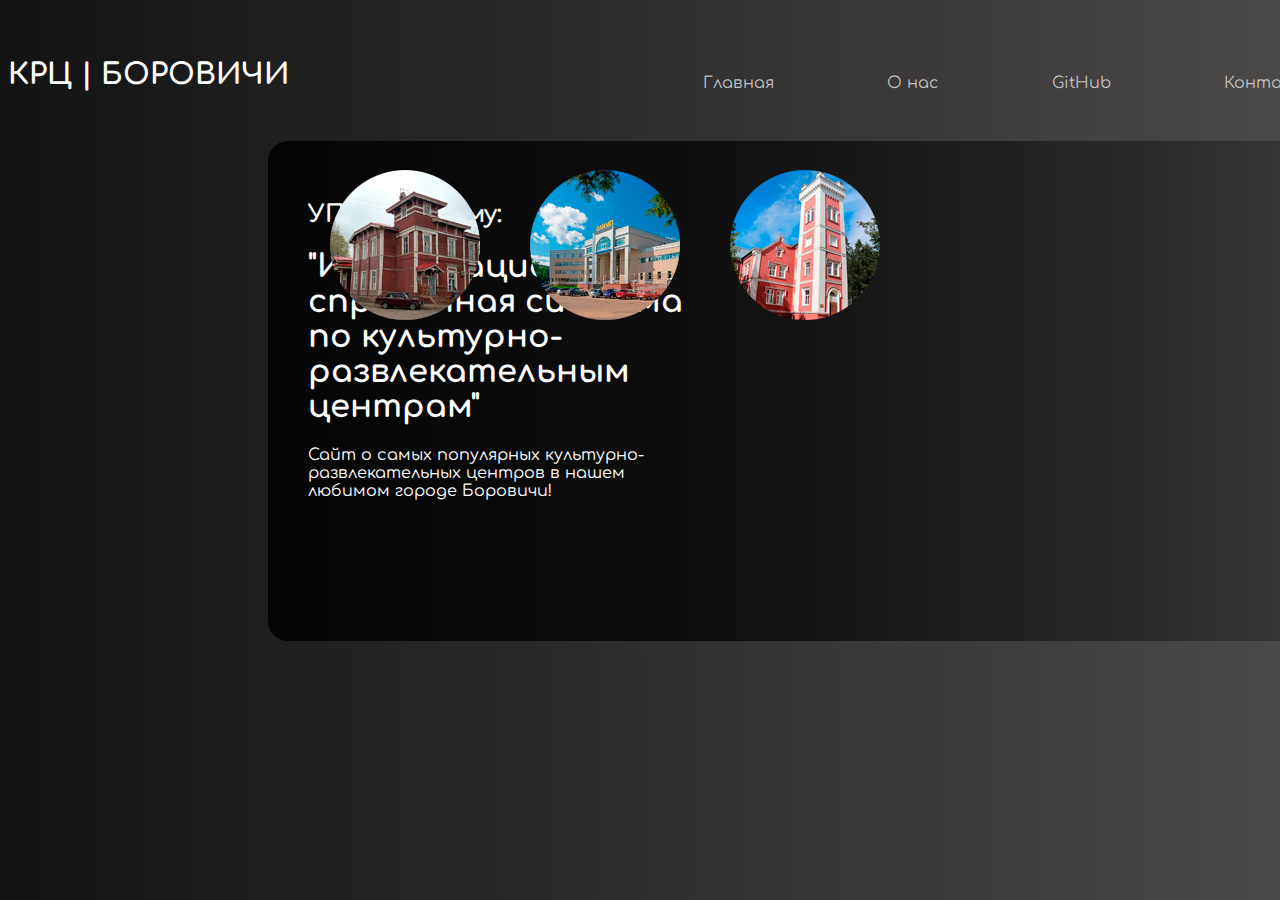
<file: index.html>
<!DOCTYPE html>
<html lang="ru">

<head>
    <meta charset="UTF-8">
    <link rel="stylesheet" href="assets/css/main.css">
    <title>КРЦ | Боровичи</title>
</head>

<body class="wrapper">
    <div>
        <header class="container">
            <span class="logo">КРЦ | Боровичи</span>
            <nav>
                <ul>
                    <li class="active"><a href="index.html">Главная</a></li>
                    <li ><a href="about.html">О нас</a></li>
                    <li><a href="https://github.com/tHere1sh0p3/Vito.site.zov">GitHub</a></li>
                    <li><a href="contacts.html">Контакты</a></li>
                </ul>
            </nav>
        </header>
        <div class="hero most">
            <div class="hero---info text">
                <h2>УП 05 на тему:</h2>
                <h1>"Информационно-справочная система по культурно-развлекательным центрам"</h1>
                <p>Сайт о самых популярных культурно-развлекательных центров в нашем любимом городе Боровичи!</p>
                
            </div>
        </div>
        <div class="social-icons">
                    <div class="icon">
                        <a class="a-center" href="vokzal.html">
                            <img src="assets/img/vokzal-icon.png">
                        </a>
                    </div>
                    <div class="icon">
                        <a class="a-center" href="olimp.html">
                            <img src="assets/img/olimp-icon.png">
                        </a>
                    </div>
                    <div class="icon">
                        <a class="a-center" href="usadiba.html">
                            <img src="assets/img/uasdiba-icon.png">
                        </a>
                    </div>
                </div>
    </div>
</body>

</html>
</file>
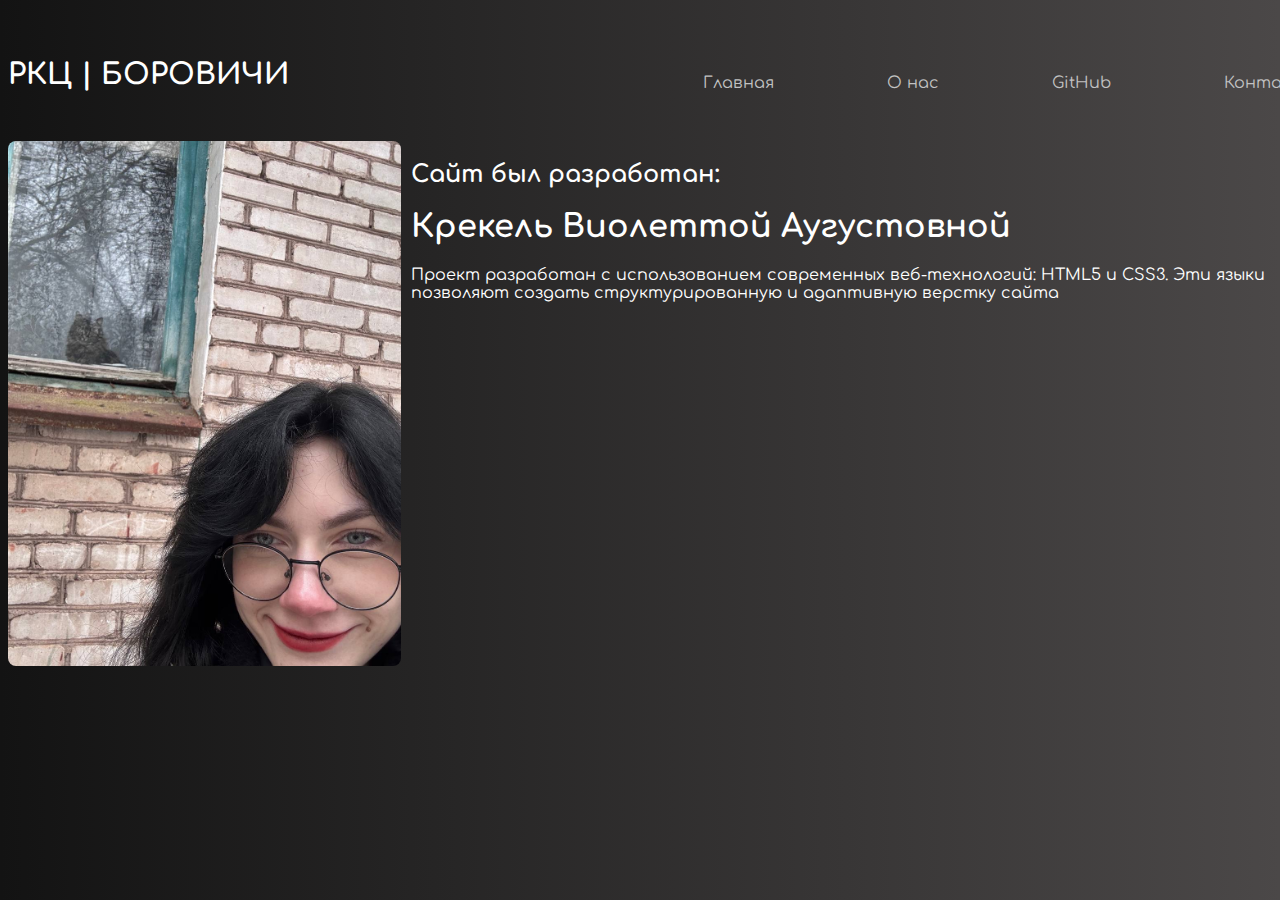
<file: about.html>
<!DOCTYPE html>
<html lang="ru">

<head>
    <meta charset="UTF-8">
    <link rel="stylesheet" href="assets/css/main.css">
    <title>РКЦ | Боровичи</title>
</head>

<body class="wrapper">
    <div>
        <header class="container">
            <span class="logo">РКЦ | Боровичи</span>
            <nav>
                <ul>
                    <li><a href="index.html">Главная</a></li>
                    <li class="active"><a href="about.html">О нас</a></li>
                    <li><a href="https://github.com/tHere1sh0p3/Vito.site.zov">GitHub</a></li>
                    <li><a href="contacts.html">Контакты</a></li>
                </ul>
            </nav>
        </header>
    </div>
    <div class="container">
        <img class="img-vito" src="assets/img/vito.jpg" alt="">
        <div class="vito-text">
            <h2>Сайт был разработан:</h2>
            <h1>Крекель Виолеттой Аугустовной</h1>
            <p>Проект разработан с использованием современных веб-технологий: HTML5 и CSS3. Эти языки позволяют создать структурированную и адаптивную верстку сайта</p>
            
        </div>
    </div>
</body>
</html>
</file>
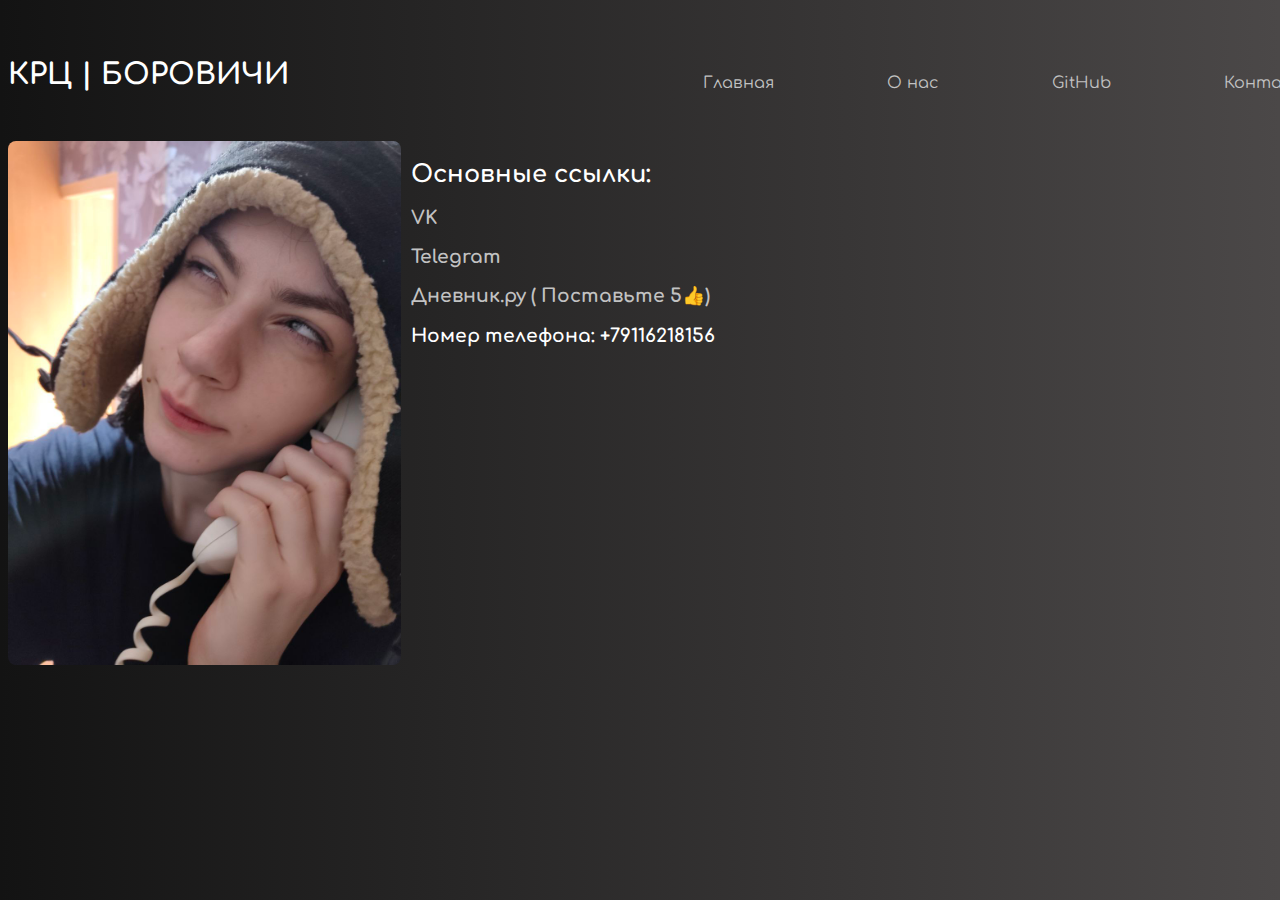
<file: contacts.html>
<!DOCTYPE html>
<html lang="ru">

<head>
    <meta charset="UTF-8">
    <link rel="stylesheet" href="assets/css/main.css">
    <title>КРЦ | Боровичи</title>
</head>

<body class="wrapper">
    <div>
        <header class="container">
            <span class="logo">КРЦ | Боровичи</span>
            <nav>
                <ul>
                    <li><a href="index.html">Главная</a></li>
                    <li><a href="about.html">О нас</a></li>
                    <li><a href="https://github.com/tHere1sh0p3/Vito.site.zov">GitHub</a></li>
                    <li class="active"><a href="contacts.html">Контакты</a></li>
                </ul>
            </nav>
        </header>
    </div>
    <div class="container">
        <img class="img-vito" src="assets/img/contacts.jpg" alt="">
        
        <div class="vito-text">
            <div class="container contacts-text">
                <h2>Основные ссылки:</h2>
                <h3><a href="https://vk.com/neklysha">VK</a></h3>
                <h3><a href="https://t.me/neklysha">Telegram</a></h3>
                <h3><a href="https://dnevnik.ru/v2/r/novgorod/user/user?user=1000012646452">Дневник.ру ( Поставьте
                        5👍)</a></h3>
                <h3>Номер телефона: +79116218156</h3>
            </div>
</body>

</html>
</file>
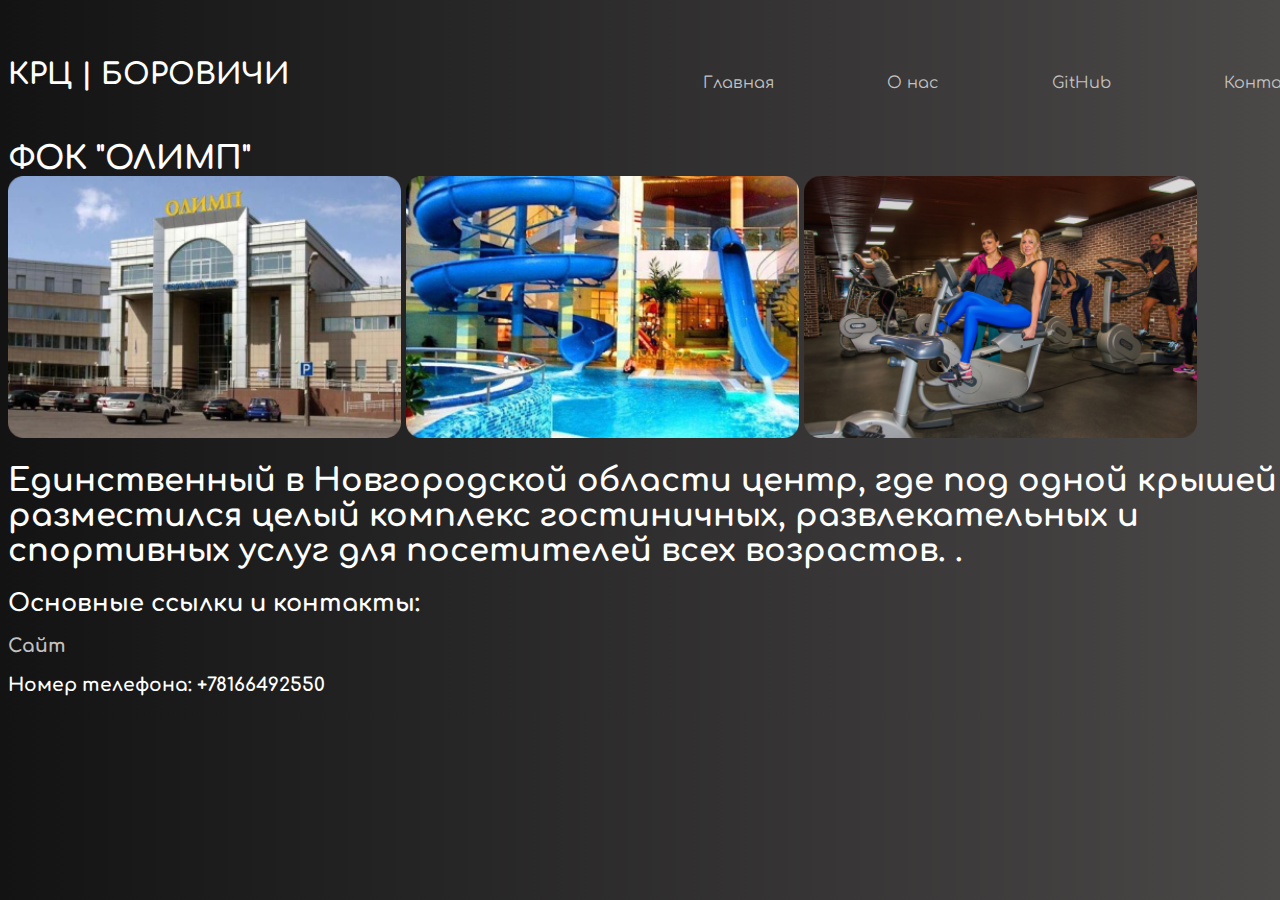
<file: olimp.html>
<!DOCTYPE html>
<html lang="ru">

<head>
    <meta charset="UTF-8">
    <link rel="stylesheet" href="assets/css/main.css">
    <title>КРЦ | Боровичи</title>
</head>

<body class="wrapper">
    <div>
        <header class="container">
            <span class="logo">КРЦ | Боровичи</span>
            <nav>
                <ul>
                    <li class="active"><a href="index.html">Главная</a></li>
                    <li><a href="about.html">О нас</a></li>
                    <li><a href="https://github.com/tHere1sh0p3/Vito.site.zov">GitHub</a></li>
                    <li><a href="contacts.html">Контакты</a></li>
                </ul>
            </nav>
        </header>
    </div>
    <h1 class="container contacts-text"> ФОК "ОЛИМП"</h1>
    <div class="container">
        <img class="img-vokzal" src="assets/img/olimp1.png" alt="">
        <img class="img-vokzal" src="assets/img/olimp2.png" alt="">
        <img class="img-vokzal" src="assets/img/olimp3.png" alt="">
        <div class="vokzal-text">
            <div class="">
                <h1>Единственный в Новгородской области центр, где под одной крышей разместился целый комплекс гостиничных, развлекательных и спортивных услуг для посетителей всех возрастов. .</h1>
                <h2>Основные ссылки и контакты:</h2>
                <h3><a href="https://%D0%B1%D0%BA%D0%BE.%D1%80%D1%84/olimp">Сайт</a></h3>
                <h3>Номер телефона: +78166492550</h3>
            </div>
        </div>
    </div>
</body>
</html>
</file>
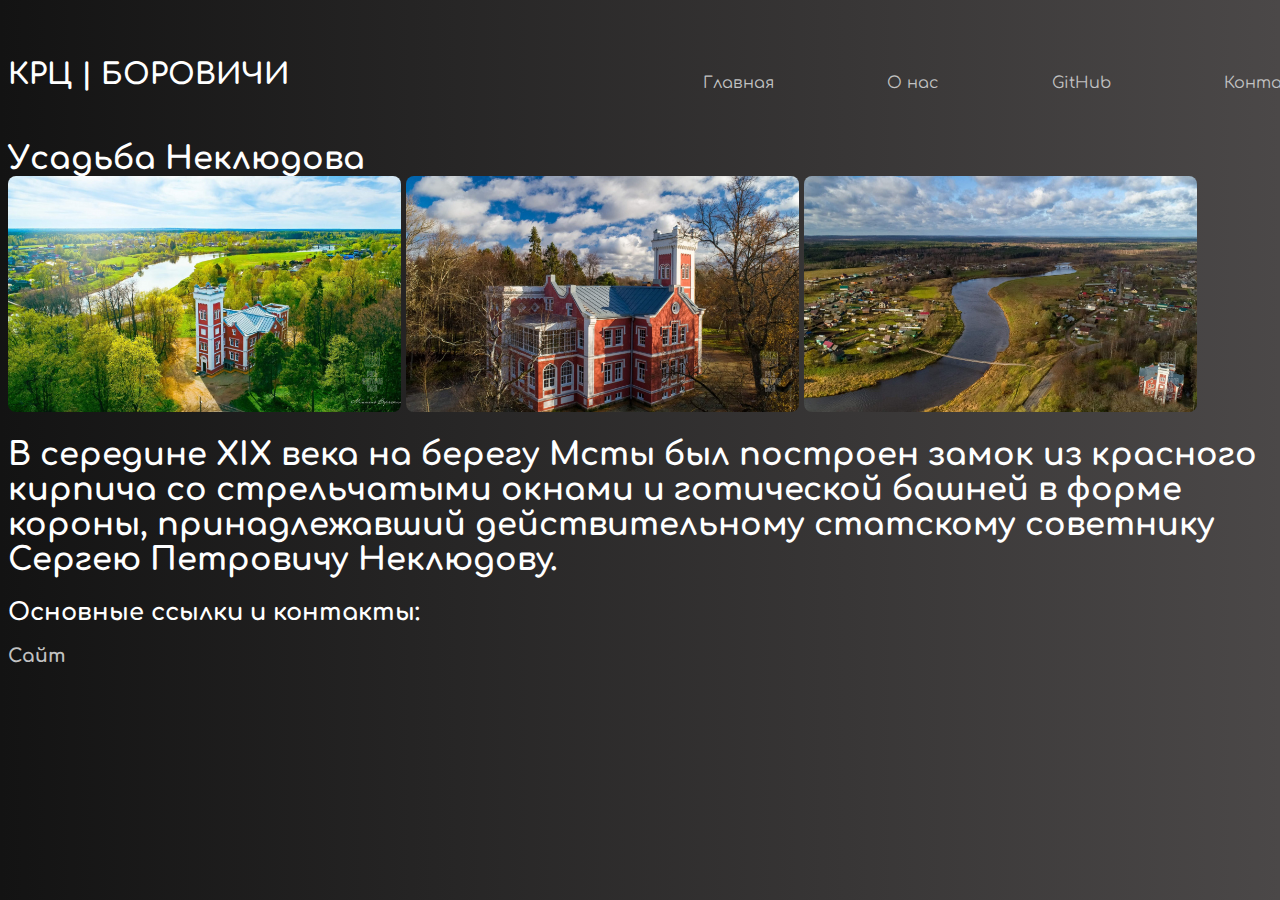
<file: usadiba.html>
<!DOCTYPE html>
<html lang="ru">

<head>
    <meta charset="UTF-8">
    <link rel="stylesheet" href="assets/css/main.css">
    <title>КРЦ | Боровичи</title>
</head>

<body class="wrapper">
    <div>
        <header class="container">
            <span class="logo">КРЦ | Боровичи</span>
            <nav>
                <ul>
                    <li class="active"><a href="index.html">Главная</a></li>
                    <li><a href="about.html">О нас</a></li>
                    <li><a href="https://github.com/tHere1sh0p3/Vito.site.zov">GitHub</a></li>
                    <li><a href="contacts.html">Контакты</a></li>
                </ul>
            </nav>
        </header>
    </div>
    <h1 class="container contacts-text">Усадьба Неклюдова</h1>
    <div class="container">
        <img class="img-vokzal" src="assets/img/usadiba1.jpg" alt="">
        <img class="img-vokzal" src="assets/img/usadiba2.jpg" alt="">
        <img class="img-vokzal" src="assets/img/usadiba3.jpg" alt="">
        <div class="vokzal-text">
            <div class="">
                <h1>В середине XIX века на берегу Мсты был построен замок из красного кирпича со стрельчатыми окнами и готической башней в форме короны, принадлежавший действительному статскому советнику Сергею Петровичу Неклюдову.</h1>
                <h2>Основные ссылки и контакты:</h2>
                <h3><a href="https://novgorod.travel/guides/priroda/usadba-neklyudova-gverstyanka-vakhtera-/">Сайт</a></h3>
            </div>
        </div>
    </div>
</body>
</html>
</file>
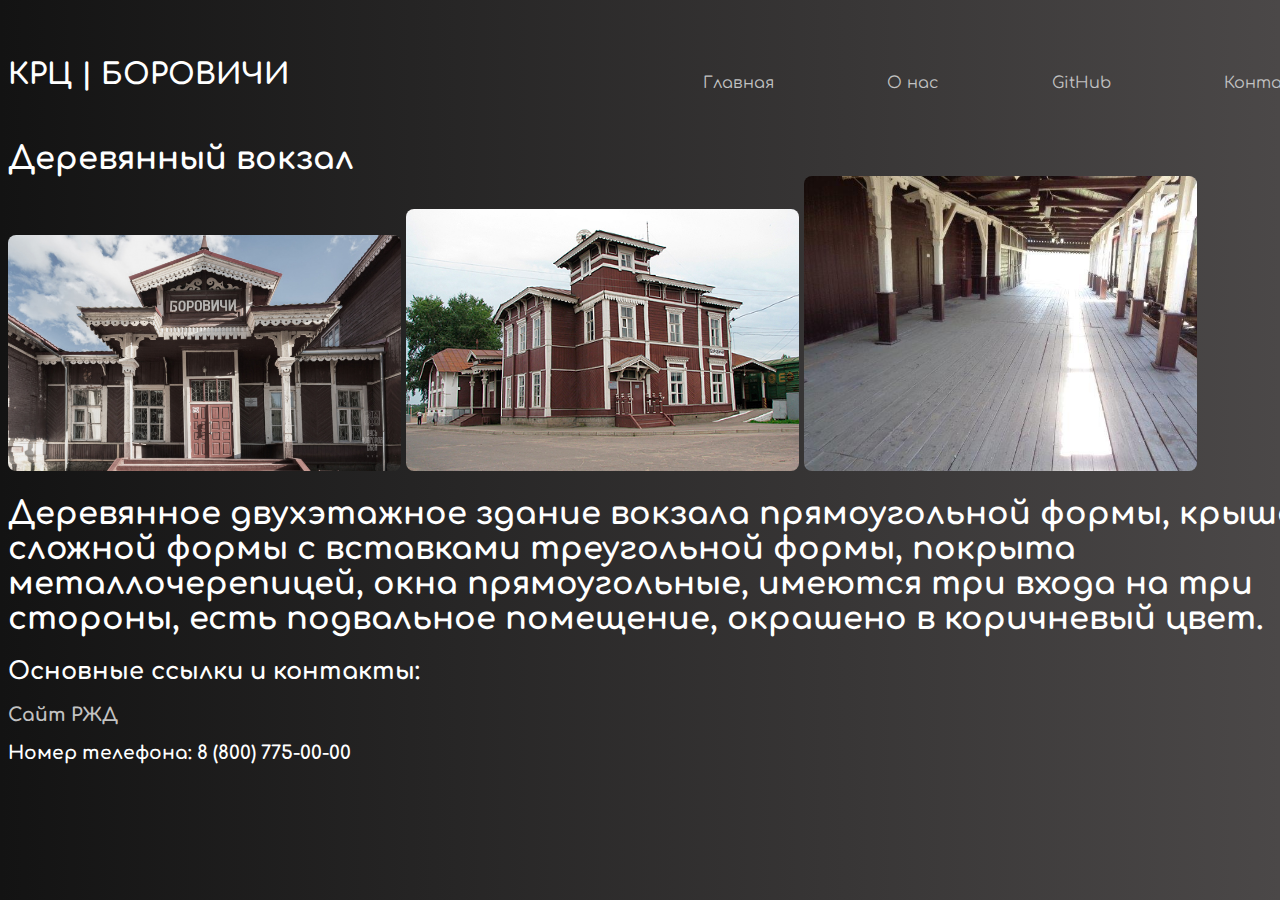
<file: vokzal.html>
<!DOCTYPE html>
<html lang="ru">

<head>
    <meta charset="UTF-8">
    <link rel="stylesheet" href="assets/css/main.css">
    <title>КРЦ | Боровичи</title>
</head>

<body class="wrapper">
    <div>
        <header class="container">
            <span class="logo">КРЦ | Боровичи</span>
            <nav>
                <ul>
                    <li class="active"><a href="index.html">Главная</a></li>
                    <li><a href="about.html">О нас</a></li>
                    <li><a href="https://github.com/tHere1sh0p3/Vito.site.zov">GitHub</a></li>
                    <li><a href="contacts.html">Контакты</a></li>
                </ul>
            </nav>
        </header>
    </div>
    <h1 class="container contacts-text"> Деревянный вокзал</h1>
    <div class="container">
        <img class="img-vokzal" src="assets/img/d77801e69ce821a2985eca7c675e1bea.jpg" alt="">
        <img class="img-vokzal" src="assets/img/1659975.jpg" alt="">
        <img class="img-vokzal" src="assets/img/1616378.jpg" alt="">
        <div class="vokzal-text">
            <div class="">
                <h1>Деревянное двухэтажное здание вокзала прямоугольной формы, крыша сложной формы с вставками треугольной формы, покрыта металлочерепицей, окна прямоугольные, имеются три входа на три стороны, есть подвальное помещение, окрашено в коричневый цвет.</h1>
                <h2>Основные ссылки и контакты:</h2>
                <h3><a href="https://www.rzd.ru/ru/11705/page/2012302?&id=1074&tab=accessible">Сайт РЖД</a></h3>
                <h3>Номер телефона: 8 (800) 775-00-00</h3>
            </div>
        </div>
    </div>
</body>
</html>
</file>
<file: assets/css/main.css>
@import url('https://fonts.googleapis.com/css2?family=Comfortaa:wght@300..700&display=swap');

body {
    font-family: 'Comfortaa', sans-serif;
    color: white;
}

.most {
    width: 1400px;
    height: 500px;
    background-image: url('https://dynamic-media-cdn.tripadvisor.com/media/photo-o/0f/c5/e1/25/caption.jpg?w=1400&h=500&s=1');
    border-radius: 20px;
    -webkit-background-size: cover;
    background-size: cover;
    position: relative;
    z-index: 1;
    display: flex;
    flex-direction: column;
    margin: 0 260px;
}

.most:after {
    content: '';
    position: absolute;
    top: 0;
    left: 0;
    bottom: 0;
    right: 0;
    z-index: 2;
    background: linear-gradient(to right, rgba(0, 0, 0, 0.85) 0%, rgba(0, 0, 0, 0.7) 30%, rgba(255, 255, 255, 0) 100%);
    border-radius: 20px;
}

.container {
    width: 1310px;
    margin: 0 auto;
}

.text {
    margin: 40px 40px;
    position: absolute;
    z-index: 3;
    width: 400px;
}

header {
    padding: 50px 0;
}

header .logo {
    text-transform: uppercase;
    font-size: 29px;
    font-weight: 700;
}

header nav {
    float: right;
    width: 50%;
}

header nav ul {
    list-style: none;
    display: flex;
    justify-content: space-between;
}

a {
    text-decoration: none;
    color: rgb(194, 194, 194);
}

.wrapper {
    background: linear-gradient(90deg, rgb(19, 19, 19, 1) 0%, rgba(75, 72, 72, 1) 100%);
}

.btn {
    border: unset;
    border-radius: 15px;
}

.btn-img-vokzal {
    border: unset;
}

.btn-img {
    border: unset;

}

.btn-img {
    border: unset;

}

.doc-button {
    margin: 27px 0;
    font-family: 'Comfortaa', sans-serif;
}

.social-icons {
    display: flex;
    gap: 50px;
    scale: 1;
    width: 550px;
    margin: 170px 400px;
    z-index: 7;
    position: absolute;
    top: 0;
    right: 0;
}

.a-center {
    display: flex;
    justify-content: center;
    align-items: center;
    width: 150px;
    height: 150px;
}

.icon {
    width: 150px;
    height: 150px;
    display: flex;
    justify-content: center;
    align-items: center;
    border-radius: 50%;
    transition: 0.3s;
    cursor: pointer;
    z-index: 5;
    position: relative;
    font-size: 24px;
}

.icon:hover {
    z-index: 5;
    transform: scale(1.1);
    box-shadow: 0 0 30px;
}

.img-vito {
    display: inline;
    width: 30%;
    height: 30%;
    top: 0;
    left: 0;
    border-radius: 8px;
    position: relative;
}
.vito-text {
    display: inline-block;
    width: 900px;
    margin: 0;
    position: absolute;
    margin: 0 10px;
}
.contacts-text {
    margin: auto;
}
.vozal-text {
    width: auto;
}
.img-vokzal {
    display: inline;
    width: 30%;
    height: 30%;
    border-radius: 8px;
    position: relative;
    margin: 0px;
}
.name-text {
    width: 1310px;
    margin: 0 auto;
    display: block;
    color:  white;
}
</file>
